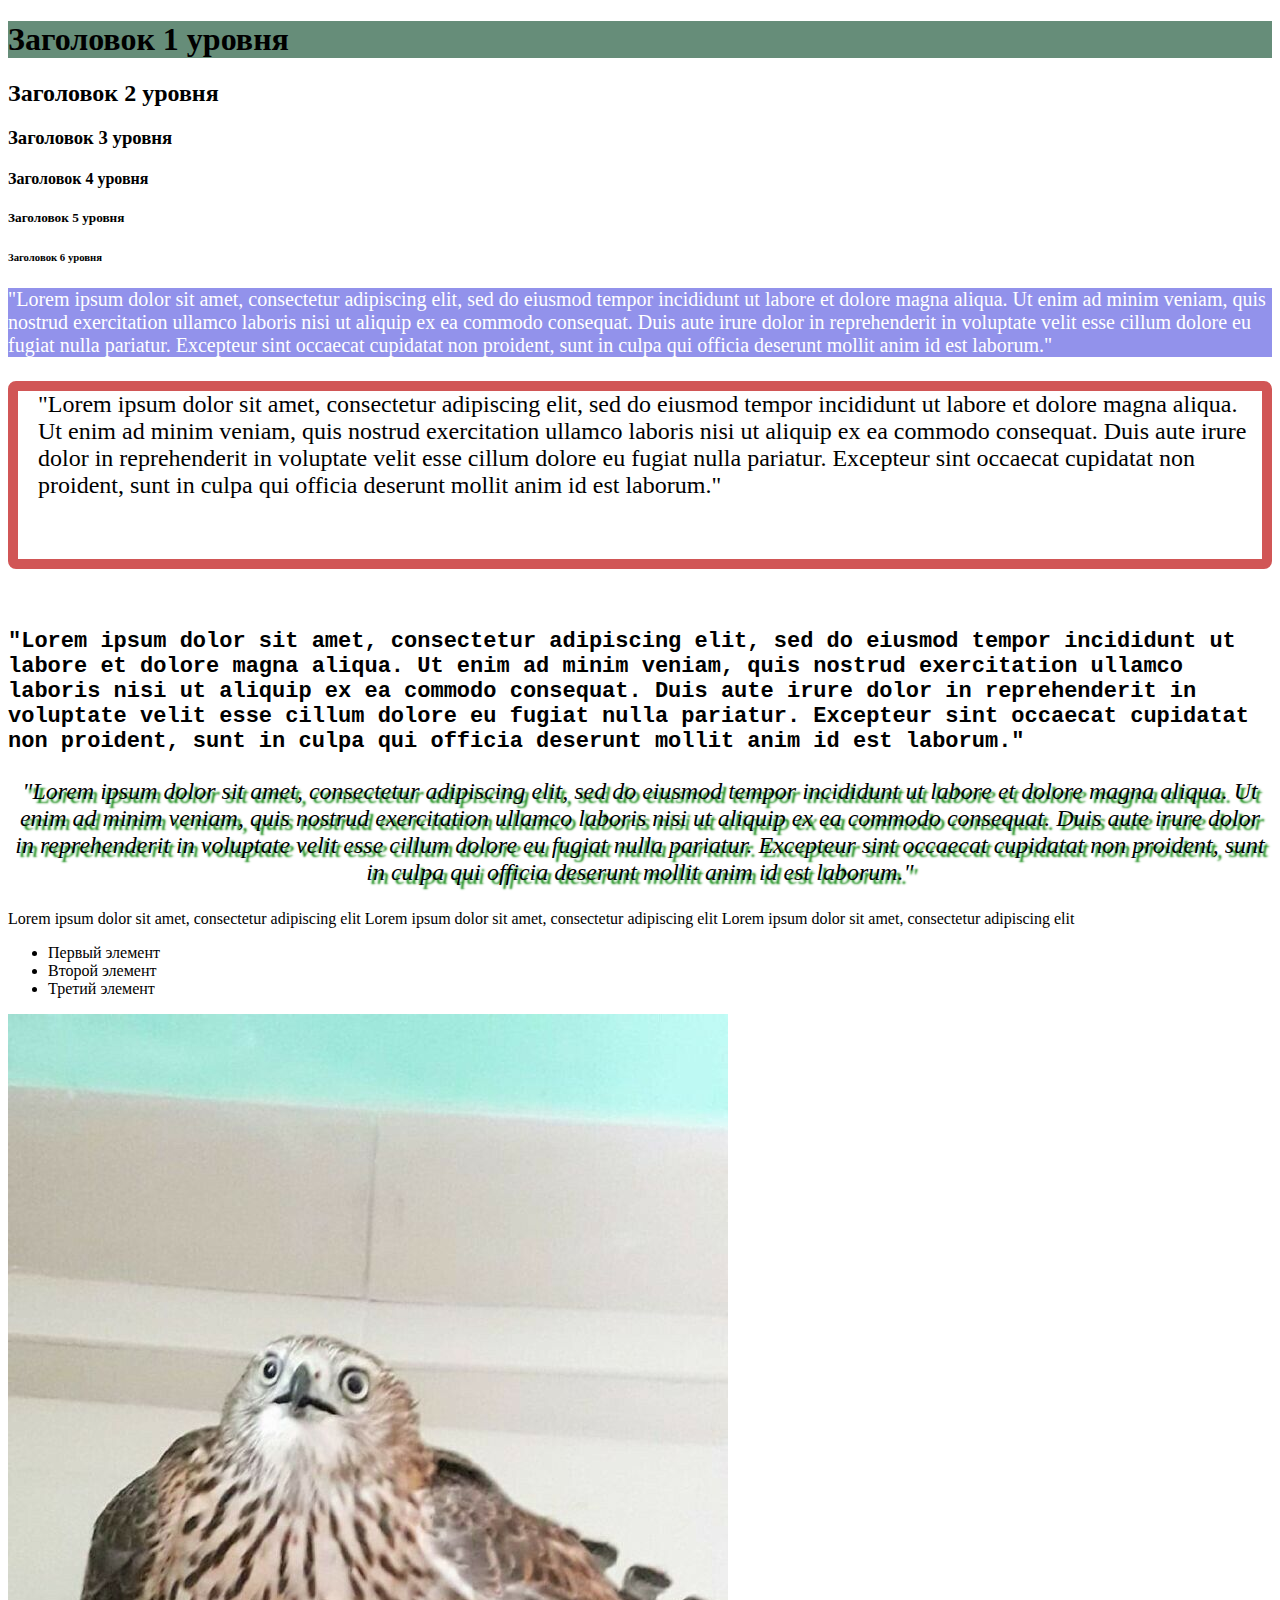
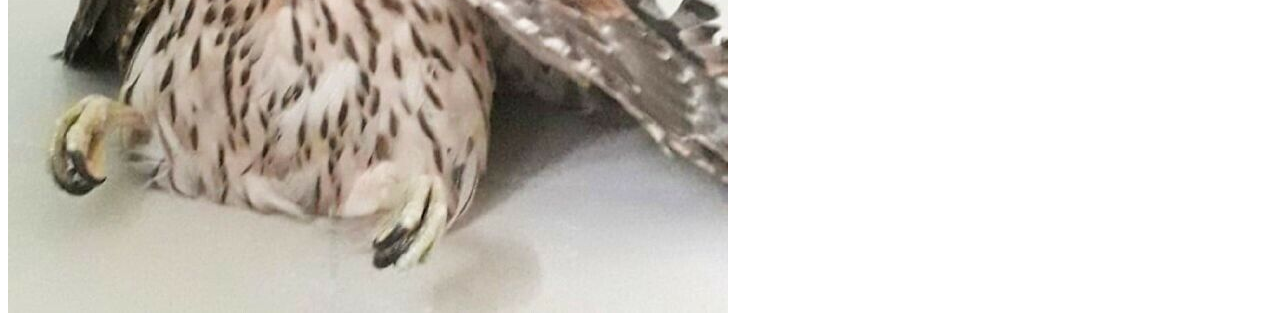
<file: lesson_2/index.html>
<!DOCTYPE html>
<html lang="en">
<head>
    <meta charset="UTF-8">
    <meta name="viewport" content="width=device-width, initial-scale=1.0">
    <link rel="stylesheet" href="style.css">
    <title>Yahoo let's go</title>
</head>
<body>
    <h1>Заголовок 1 уровня</h1>
    <h2>Заголовок 2 уровня</h2>
    <h3>Заголовок 3 уровня</h3>
    <h4>Заголовок 4 уровня</h4>
    <h5>Заголовок 5 уровня</h5>
    <h6>Заголовок 6 уровня</h6>
    <p class="paragraph-1">"Lorem ipsum dolor sit amet, consectetur adipiscing elit, sed do eiusmod tempor incididunt ut labore et dolore magna aliqua.
        Ut enim ad minim veniam, quis nostrud exercitation ullamco laboris nisi ut aliquip ex ea commodo consequat.
        Duis aute irure dolor in reprehenderit in voluptate velit esse cillum dolore eu fugiat nulla pariatur.
        Excepteur sint occaecat cupidatat non proident, sunt in culpa qui officia deserunt mollit anim id est laborum."</p>

    <p class="paragraph-2">"Lorem ipsum dolor sit amet, consectetur adipiscing elit, sed do eiusmod tempor incididunt ut labore et dolore magna aliqua.
        Ut enim ad minim veniam, quis nostrud exercitation ullamco laboris nisi ut aliquip ex ea commodo consequat.
        Duis aute irure dolor in reprehenderit in voluptate velit esse cillum dolore eu fugiat nulla pariatur.
        Excepteur sint occaecat cupidatat non proident, sunt in culpa qui officia deserunt mollit anim id est laborum."</p>

    <p class="paragraph-3">"Lorem ipsum dolor sit amet, consectetur adipiscing elit, sed do eiusmod tempor incididunt ut labore et dolore magna aliqua.
        Ut enim ad minim veniam, quis nostrud exercitation ullamco laboris nisi ut aliquip ex ea commodo consequat.
        Duis aute irure dolor in reprehenderit in voluptate velit esse cillum dolore eu fugiat nulla pariatur.
        Excepteur sint occaecat cupidatat non proident, sunt in culpa qui officia deserunt mollit anim id est laborum."</p>
        
    <p class="paragraph-4">"Lorem ipsum dolor sit amet, consectetur adipiscing elit, sed do eiusmod tempor incididunt ut labore et dolore magna aliqua.
        Ut enim ad minim veniam, quis nostrud exercitation ullamco laboris nisi ut aliquip ex ea commodo consequat.
        Duis aute irure dolor in reprehenderit in voluptate velit esse cillum dolore eu fugiat nulla pariatur.
        Excepteur sint occaecat cupidatat non proident, sunt in culpa qui officia deserunt mollit anim id est laborum."</p>
    <div>
        <span>Lorem ipsum dolor sit amet, consectetur adipiscing elit</span>
        <span>Lorem ipsum dolor sit amet, consectetur adipiscing elit</span>
        <span>Lorem ipsum dolor sit amet, consectetur adipiscing elit</span>
    <ul>
        <li>Первый элемент</li>
        <li>Второй элемент</li>
        <li>Третий элемент</li>
    </ul>

    <img src="aaa.jpg">
</body>
</file>
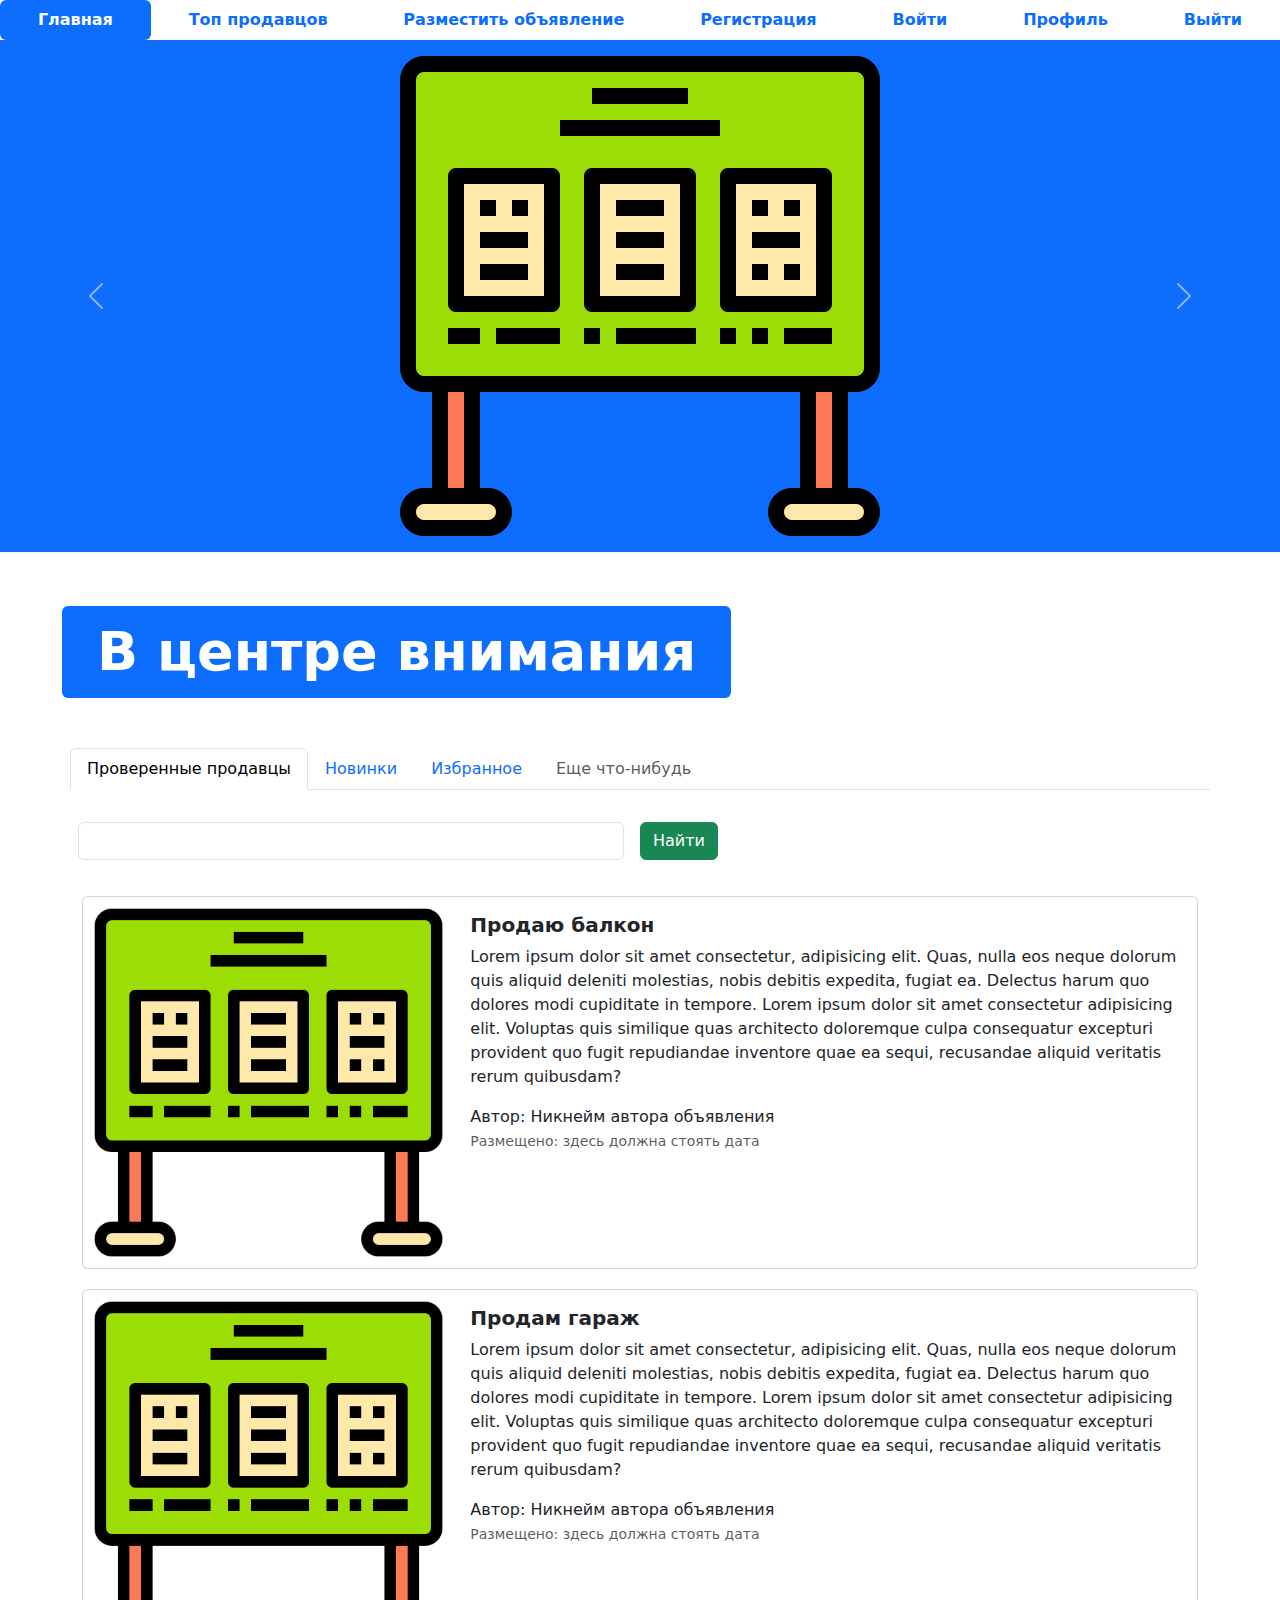
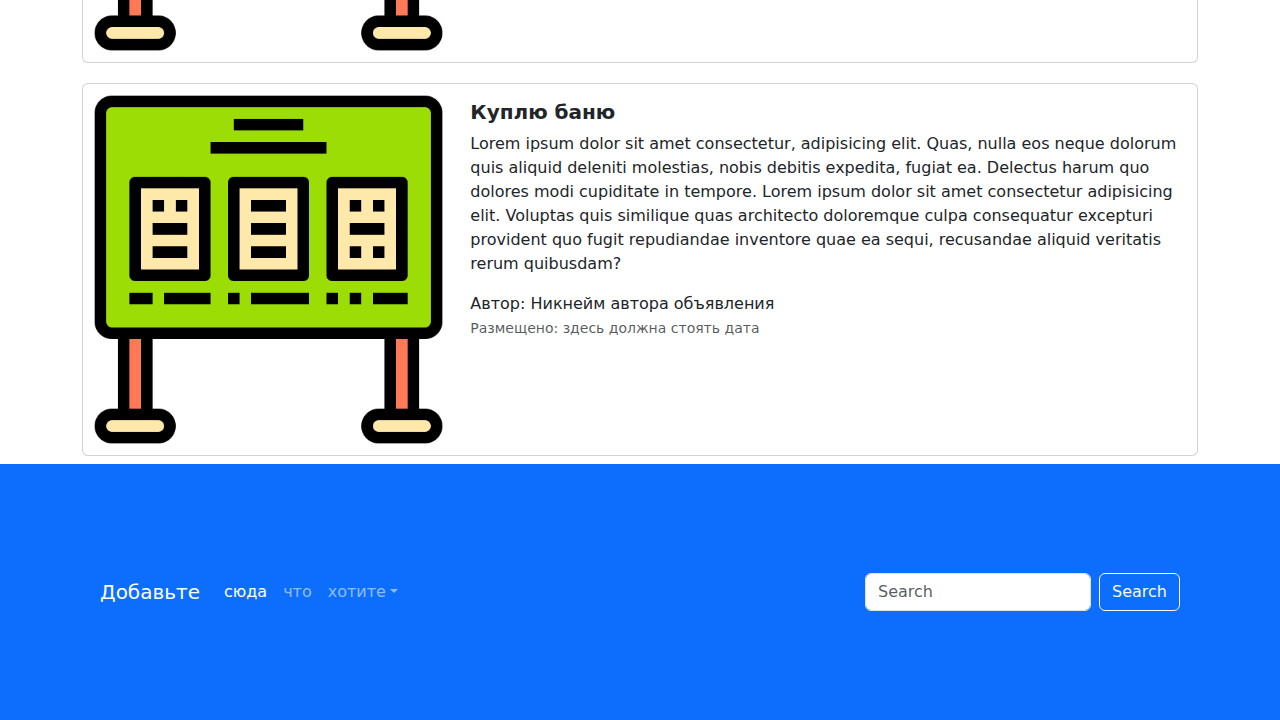
<file: my_site/index.html>
<!DOCTYPE html>
<html lang="en">

<head>
  <meta charset="UTF-8">
  <meta http-equiv="X-UA-Compatible" content="IE=edge">
  <meta name="viewport" content="width=device-width, initial-scale=1.0">
  <link rel="shortcut icon" href="img/favicon.ico" type="image/x-icon">
  <link href="css/bootstrap.min.css" rel="stylesheet">
  <link rel="stylesheet" href="css/fontello.css">
  <title>Index</title>
</head>

<body>
<ul class="nav nav-pills sticky-top bg-white nav-fill">
  <li class="nav-item">
    <a class="nav-link active" aria-current="page" href="index.html">
      <span style="font-weight: bold;">Главная</span>
    </a>
  </li>
  <li class="nav-item">
    <a class="nav-link" href="top-sellers.html"><span style="font-weight: bold;">Топ продавцов</span>
    </a>
  </li>
  <li class="nav-item">
    <a class="nav-link" href="advertisement-post.html">
      <span style="font-weight: bold;">Разместить объявление</span>
    </a>
  </li>
  <li class="nav-item">
    <a class="nav-link" href="register.html">
      <span style="font-weight: bold;">Регистрация</span>
    </a>
  </li>
  <li class="nav-item">
    <a class="nav-link" href="login.html">
      <span style="font-weight: bold;">Войти</span>
    </a>
  </li>
  <li class="nav-item">
    <a class="nav-link" href="profile.html">
      <span style="font-weight: bold;">Профиль</span>
    </a>
  </li>
  <li class="nav-item">
    <a class="nav-link" href="#">
      <span style="font-weight: bold;">Выйти</span>
    </a>
  </li>
</ul>

<div id="carouselExampleControls" class="carousel slide bg-primary" data-bs-ride="carousel">
  <div class="carousel-inner">
    <div class="carousel-item active">
      <img src="img/adv.png" class="mx-auto d-block w-33" alt="...">
    </div>
    <div class="carousel-item">
      <img src="img/adv.png" class="mx-auto d-block w-33" alt="...">
    </div>
    <div class="carousel-item">
      <img src="img/adv.png" class="mx-auto d-block w-33" alt="...">
    </div>
  </div>
  <button class="carousel-control-prev" type="button" data-bs-target="#carouselExampleControls" data-bs-slide="prev">
    <span class="carousel-control-prev-icon" aria-hidden="true"></span>
    <span class="visually-hidden">Предыдущий</span>
  </button>
  <button class="carousel-control-next" type="button" data-bs-target="#carouselExampleControls" data-bs-slide="next">
    <span class="carousel-control-next-icon" aria-hidden="true"></span>
    <span class="visually-hidden">Следующий</span>
  </button>
</div>
<div class="container" style="margin: 50px;">
  <div class="display-2">
    <span class="badge bg-primary">В центре внимания</span>
  </div>
</div>
<div class="container">
  <div class="row">
    <ul class="nav nav-tabs bg-white">
      <li class="nav-item">
        <a class="nav-link active" aria-current="page" href="#">Проверенные продавцы</a>
      </li>
      <li class="nav-item">
        <a class="nav-link" href="#">Новинки</a>
      </li>
      <li class="nav-item">
        <a class="nav-link" href="#">Избранное</a>
      </li>
      <li class="nav-item">
        <a class="nav-link disabled" href="#" tabindex="-1" aria-disabled="true">Еще что-нибудь</a>
      </li>
    </ul>
    <form class="row g-3">
      <div class="col-auto w-50">
        <input type="text" class="form-control">
      </div>
      <div class="col-auto">
        <button type="submit" class="btn btn-success mb-3">Найти</button>
      </div>
    </form>
  </div>
  <div class="col">
    <div class="card mb-2" style="max-width: 1200px; margin-top: 20px;">
      <div class="row g-0">
        <div class="col-md-4">
          <a href="advertisement.html" class="nav-link">
            <img src="img/adv.png" class="img-fluid rounded-start" alt="Card title">
          </a>
        </div>
        <div class="col-md-8">
          <div class="card-body">
            <h5 class="card-title">
              <a href="advertisement.html" class="nav-link"><strong>Продаю балкон</strong></a>
            </h5>
            <a href="advertisement.html" class="nav-link">
              <p class="card-text">
                Lorem ipsum dolor sit amet consectetur, adipisicing elit. Quas, nulla eos neque dolorum quis aliquid
                deleniti molestias, nobis debitis expedita, fugiat ea. Delectus harum quo dolores modi cupiditate in
                tempore. Lorem ipsum dolor sit amet consectetur adipisicing elit. Voluptas quis similique quas
                architecto doloremque culpa consequatur excepturi provident quo fugit repudiandae inventore quae ea
                sequi, recusandae aliquid veritatis rerum quibusdam?
              </p>
              <span>Автор: Никнейм автора объявления</span>
              <p class="card-text"><small class="text-muted">Размещено: здесь должна стоять дата</small></p>
            </a>
          </div>
        </div>
      </div>
    </div>
    <div class="card mb-2" style="max-width: 1200px; margin-top: 20px;">
      <div class="row g-0">
        <div class="col-md-4">
          <a href="advertisement.html" class="nav-link">
            <img src="img/adv.png" class="img-fluid rounded-start" alt="Card title">
          </a>
        </div>
        <div class="col-md-8">
          <div class="card-body">
            <h5 class="card-title">
              <a href="advertisement.html" class="nav-link"><strong>Продам гараж</strong></a>
            </h5>
            <a href="advertisement.html" class="nav-link">
              <p class="card-text">
                Lorem ipsum dolor sit amet consectetur, adipisicing elit. Quas, nulla eos neque dolorum quis aliquid
                deleniti molestias, nobis debitis expedita, fugiat ea. Delectus harum quo dolores modi cupiditate in
                tempore. Lorem ipsum dolor sit amet consectetur adipisicing elit. Voluptas quis similique quas
                architecto doloremque culpa consequatur excepturi provident quo fugit repudiandae inventore quae ea
                sequi, recusandae aliquid veritatis rerum quibusdam?
              </p>
              <span>Автор: Никнейм автора объявления</span>
              <p class="card-text"><small class="text-muted">Размещено: здесь должна стоять дата</small></p>
            </a>
          </div>
        </div>
      </div>
    </div>
    <div class="card mb-2" style="max-width: 1200px; margin-top: 20px;">
      <div class="row g-0">
        <div class="col-md-4">
          <a href="advertisement.html" class="nav-link">
            <img src="img/adv.png" class="img-fluid rounded-start" alt="Card title">
          </a>
        </div>
        <div class="col-md-8">
          <div class="card-body">
            <h5 class="card-title">
              <a href="advertisement.html" class="nav-link"><strong>Куплю баню</strong></a>
            </h5>
            <a href="advertisement.html" class="nav-link">
              <p class="card-text">
                Lorem ipsum dolor sit amet consectetur, adipisicing elit. Quas, nulla eos neque dolorum quis aliquid
                deleniti molestias, nobis debitis expedita, fugiat ea. Delectus harum quo dolores modi cupiditate in
                tempore. Lorem ipsum dolor sit amet consectetur adipisicing elit. Voluptas quis similique quas
                architecto doloremque culpa consequatur excepturi provident quo fugit repudiandae inventore quae ea
                sequi, recusandae aliquid veritatis rerum quibusdam?
              </p>
              <span>Автор: Никнейм автора объявления</span>
              <p class="card-text"><small class="text-muted">Размещено: здесь должна стоять дата</small></p>
            </a>
          </div>
        </div>
      </div>
    </div>
  </div>
</div>
<footer style="padding: 100px;" class="bg-primary">
  <nav class="navbar navbar-expand-sm navbar-dark">
    <a class="navbar-brand" href="#">Добавьте</a>
    <button class="navbar-toggler d-lg-none" type="button" data-bs-toggle="collapse"
            data-bs-target="#collapsibleNavId" aria-controls="collapsibleNavId" aria-expanded="false"
            aria-label="Toggle navigation"></button>
    <div class="collapse navbar-collapse" id="collapsibleNavId">
      <ul class="navbar-nav me-auto mt-2 mt-lg-0">
        <li class="nav-item">
          <a class="nav-link active" href="#" aria-current="page">сюда<span
                  class="visually-hidden">(current)</span></a>
        </li>
        <li class="nav-item">
          <a class="nav-link" href="#">что</a>
        </li>
        <li class="nav-item dropdown">
          <a class="nav-link dropdown-toggle" href="#" id="dropdownId" data-bs-toggle="dropdown" aria-haspopup="true"
             aria-expanded="false">хотите</a>
          <div class="dropdown-menu" aria-labelledby="dropdownId">
            <a class="dropdown-item" href="#">например</a>
            <a class="dropdown-item" href="#">ссылки на социальные сети</a>
          </div>
        </li>
      </ul>
      <form class="d-flex my-2 my-lg-0">
        <input class="form-control me-sm-2" type="text" placeholder="Search">
        <button class="btn btn-outline-light my-2 my-sm-0" type="submit">Search</button>
      </form>
    </div>
  </nav>
</footer>
<script src="js/bootstrap.bundle.min.js"></script>
</body>

</html>
</file>
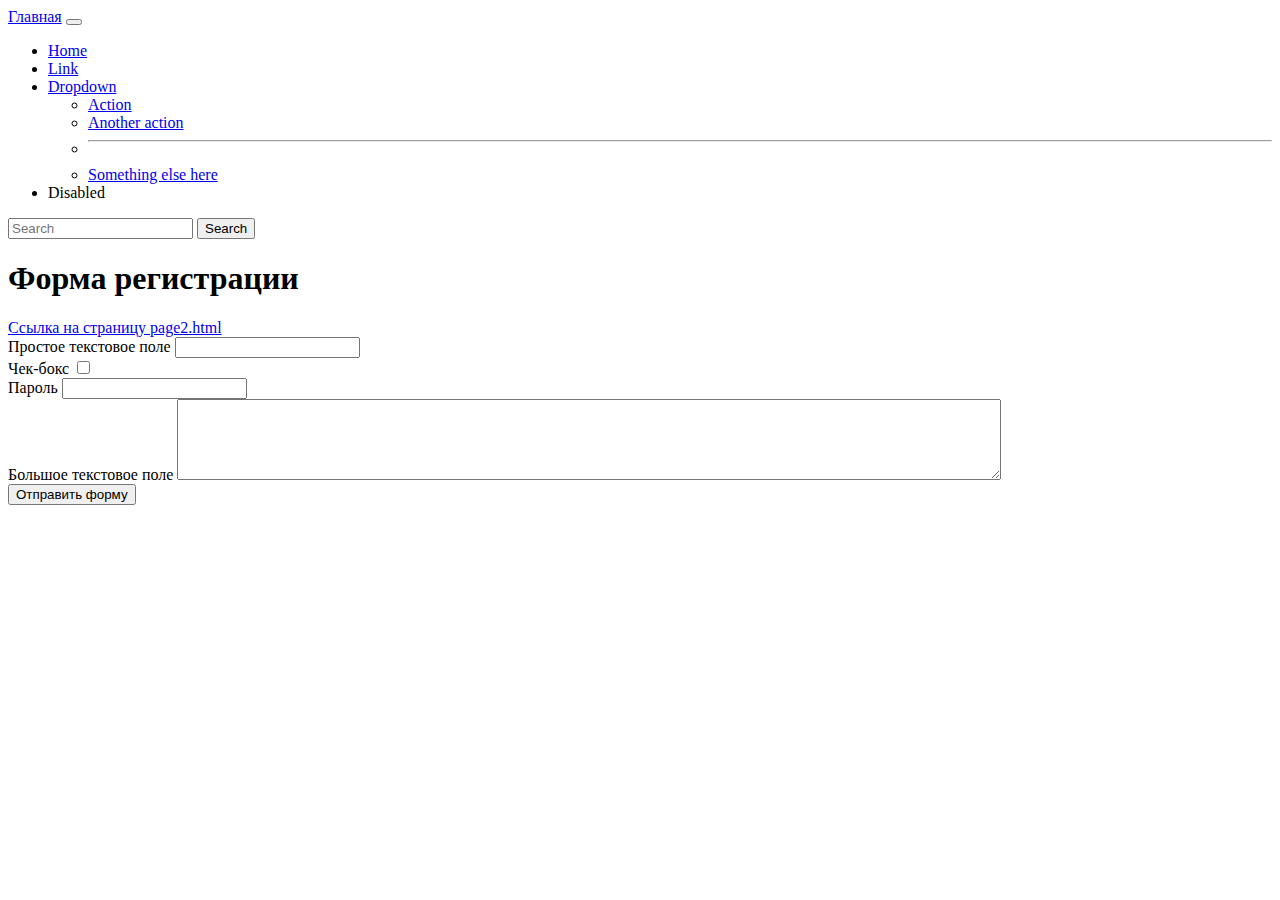
<file: lesson_3/page1.html>
<!DOCTYPE html>
<html lang="en">
<head>
    <meta charset="UTF-8">
    <meta name="viewport" content="width=device-width, initial-scale=1.0">
    <link href="https://cdn.jsdelivr.net/npm/bootstrap@5.3.1/dist/css/bootstrap.min.css" rel="stylesheet" integrity="sha384-4bw+/aepP/YC94hEpVNVgiZdgIC5+VKNBQNGCHeKRQN+PtmoHDEXuppvnDJzQIu9" crossorigin="anonymous">
    <title>Страница 1</title>
</head>
<body>
  <nav class="navbar navbar-expand-lg bg-body-tertiary">
  <div class="container-fluid">
    <a class="navbar-brand" href="page2.html">Главная</a>
    <button class="navbar-toggler" type="button" data-bs-toggle="collapse" data-bs-target="#navbarSupportedContent" aria-controls="navbarSupportedContent" aria-expanded="false" aria-label="Toggle navigation">
      <span class="navbar-toggler-icon"></span>
    </button>
    <div class="collapse navbar-collapse" id="navbarSupportedContent">
      <ul class="navbar-nav me-auto mb-2 mb-lg-0">
        <li class="nav-item">
          <a class="nav-link active" aria-current="page" href="#">Home</a>
        </li>
        <li class="nav-item">
          <a class="nav-link" href="#">Link</a>
        </li>
        <li class="nav-item dropdown">
          <a class="nav-link dropdown-toggle" href="#" role="button" data-bs-toggle="dropdown" aria-expanded="false">
            Dropdown
          </a>
          <ul class="dropdown-menu">
            <li><a class="dropdown-item" href="#">Action</a></li>
            <li><a class="dropdown-item" href="#">Another action</a></li>
            <li><hr class="dropdown-divider"></li>
            <li><a class="dropdown-item" href="#">Something else here</a></li>
          </ul>
        </li>
        <li class="nav-item">
          <a class="nav-link disabled" aria-disabled="true">Disabled</a>
        </li>
      </ul>
      <form class="d-flex" role="search">
        <input class="form-control me-2" type="search" placeholder="Search" aria-label="Search">
        <button class="btn btn-outline-success" type="submit">Search</button>
      </form>
    </div>
  </div>
</nav>

  <h1 class="text-center mb-5"> Форма регистрации</h1>
  
  <div class="text-end mx-5">
    <a href="page2.html" target="_blank" class="btn btn-secondary">Ссылка на страницу page2.html</a>
  </div>

  <form action="" class="mx-5">
    
    <div class="mb-3">
      <label class="form-label" for="field1">Простое текстовое поле</label>
      <input type="text" class="form-control" id="field1">
    </div>

    <div class="mb-3">
      <label class="form-label" for="field2">Чек-бокс</label>
      <input type="checkbox" class="form-check-input" id="field2">
    </div>

    <div class="mb-3">
      <label class="form-label" for="field3">Пароль</label>
      <input type="password" class="form-control" id="field3">
    </div>

    <!--ДЗ 4 задание, 3-го занятия-->
    <div class="mb-3">
      <label class="from-label">Большое текстовое поле</label>
      <textarea name="" cols="100" rows="5" class="form-control"></textarea>
    </div>

    <input type="button" value="Отправить форму" class="btn btn-success"> 
    
  </form>
</body>
</html>
</file>
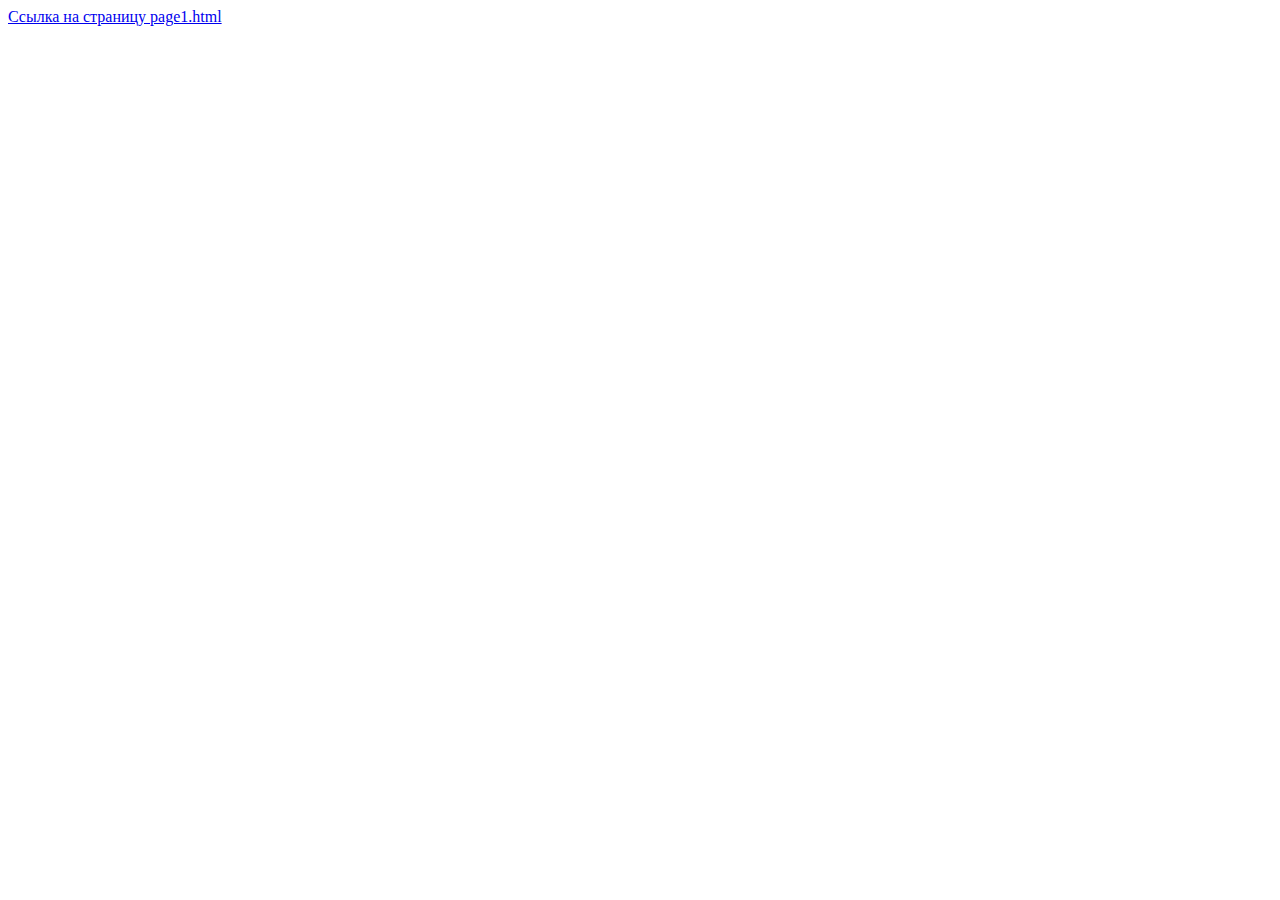
<file: lesson_3/page2.html>
<!DOCTYPE html>
<html lang="en">
<head>
    <meta charset="UTF-8">
    <meta name="viewport" content="width=device-width, initial-scale=1.0">
    <title>Страница 2</title>
</head>
<body>
  <a href="page1.html">Ссылка на страницу page1.html</a>
</body>
</html>
</file>
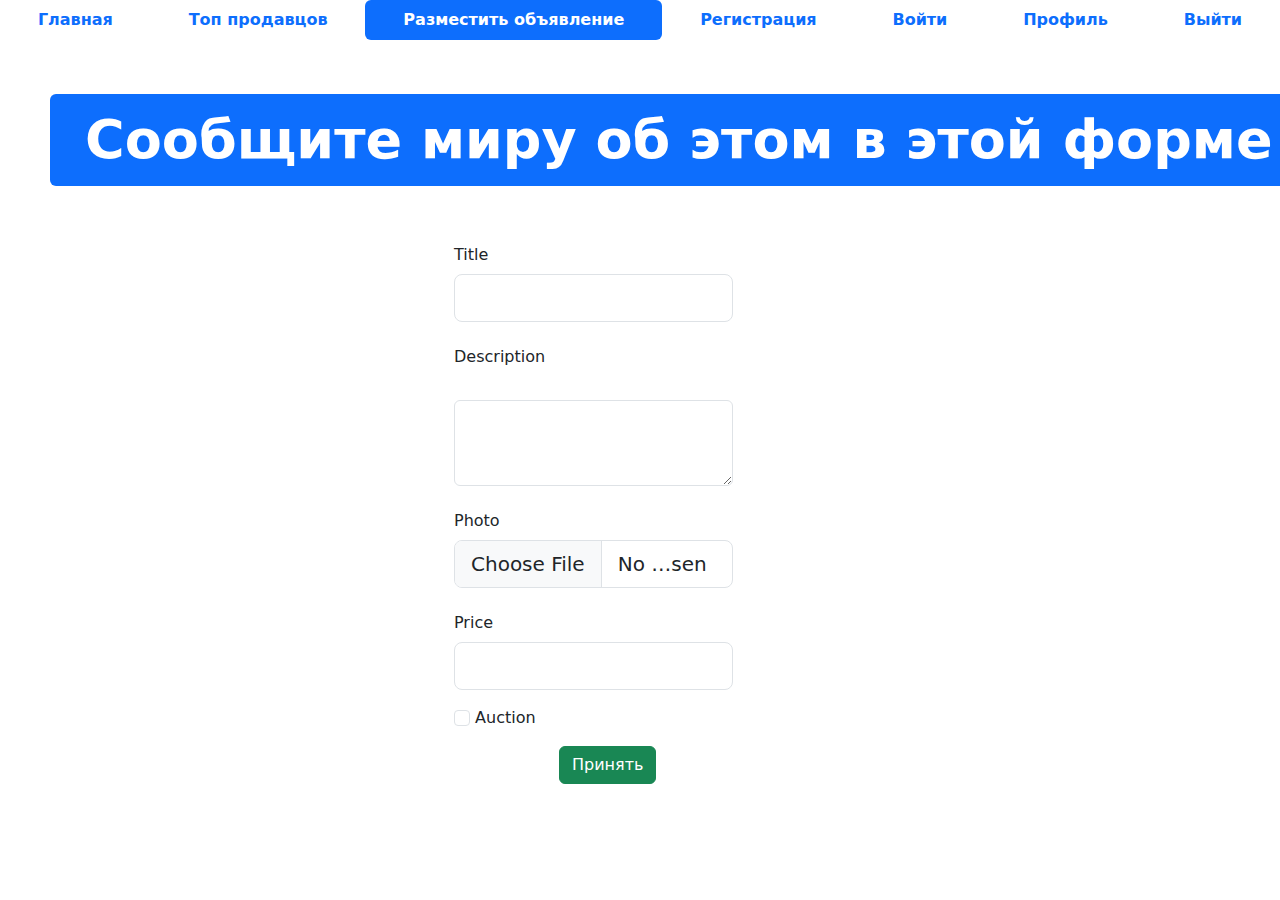
<file: my_site/advertisement-post.html>
<!DOCTYPE html>
<html lang="en">

<head>
  <meta charset="UTF-8">
  <meta http-equiv="X-UA-Compatible" content="IE=edge">
  <meta name="viewport" content="width=device-width, initial-scale=1.0">
  <link rel="shortcut icon" href="img/favicon.ico" type="image/x-icon">
  <link href="css/bootstrap.min.css" rel="stylesheet">
  <link rel="stylesheet" href="css/fontello.css">
  <title>Advertisement-post</title>
</head>

<body>


  <ul class="nav nav-pills sticky-top bg-white nav-fill">
    <li class="nav-item">
      <a class="nav-link" href="index.html">
        <span style="font-weight: bold;">Главная</span>
      </a>
    </li>
    <li class="nav-item">
      <a class="nav-link" href="top-sellers.html"><span style="font-weight: bold;">Топ продавцов</span>
      </a>
    </li>
    <li class="nav-item">
      <a class="nav-link active" aria-current="page" href="advertisement-post.html">
        <span style="font-weight: bold;">Разместить объявление</span>
      </a>
    </li>
    <li class="nav-item">
      <a class="nav-link" href="register.html">
        <span style="font-weight: bold;">Регистрация</span>
      </a>
    </li>
    <li class="nav-item">
      <a class="nav-link" href="login.html">
        <span style="font-weight: bold;">Войти</span>
      </a>
    </li>
    <li class="nav-item">
      <a class="nav-link" href="profile.html">
        <span style="font-weight: bold;">Профиль</span>
      </a>
    </li>
    <li class="nav-item">
      <a class="nav-link" href="#">
        <span style="font-weight: bold;">Выйти</span>
      </a>
    </li>
  </ul>
  <div class="row">
    <div class="col" style="margin: 50px;">
      <div class="display-2">
        <span class="badge bg-primary">Сообщите миру об этом в этой форме</span>
      </div>
    </div>
  </div>
  <div class="container">
    <form method="post">
      <div class="row mb-3">
        <div class="col">
          <label class="col-sm-4 col-form-label offset-4">Title</label>
          <div class="col-sm-4 offset-4 w-25">
            <input type="text" class="form-control form-control-lg">
          </div>
        </div>
      </div>
      <div class="row mb-3">
        <div class="col">
          <label class="col-sm-4 col-form-label offset-4">Description</label>
          <div class="col-sm-4 offset-4 w-25">
              <label for="" class="form-label"></label>
              <textarea class="form-control" name="" id="" rows="3"></textarea>
          </div>
        </div>
      </div>
      <div class="row mb-3">
        <div class="col">
          <label class="col-sm-4 col-form-label offset-4">Photo</label>
          <div class="col-sm-4 offset-4 w-25">
            <input type="file" class="form-control form-control-lg">
          </div>
        </div>
      </div>
      <div class="row mb-3">
        <div class="col">
          <label class="col-sm-4 col-form-label offset-4">Price</label>
          <div class="col-sm-4 offset-4 w-25">
            <input type="text" class="form-control form-control-lg">
          </div>
        </div>
      </div>
      <div class="row mb-3">
        <div class="col">
          <div class="offset-4 w-25">
            <input type="checkbox" class="form-check-input">
            <label class="form-check-label">Auction</label>
          </div>
        </div>
      </div>
      <div class="row mb-3 offset-sm-5">
        <div class="col">
          <button type="submit" class="btn btn-success">Принять</button>
        </div>
      </div>
    </form>
  </div>
  <script src="js/bootstrap.bundle.min.js"></script>
</body>
</html>
</file>
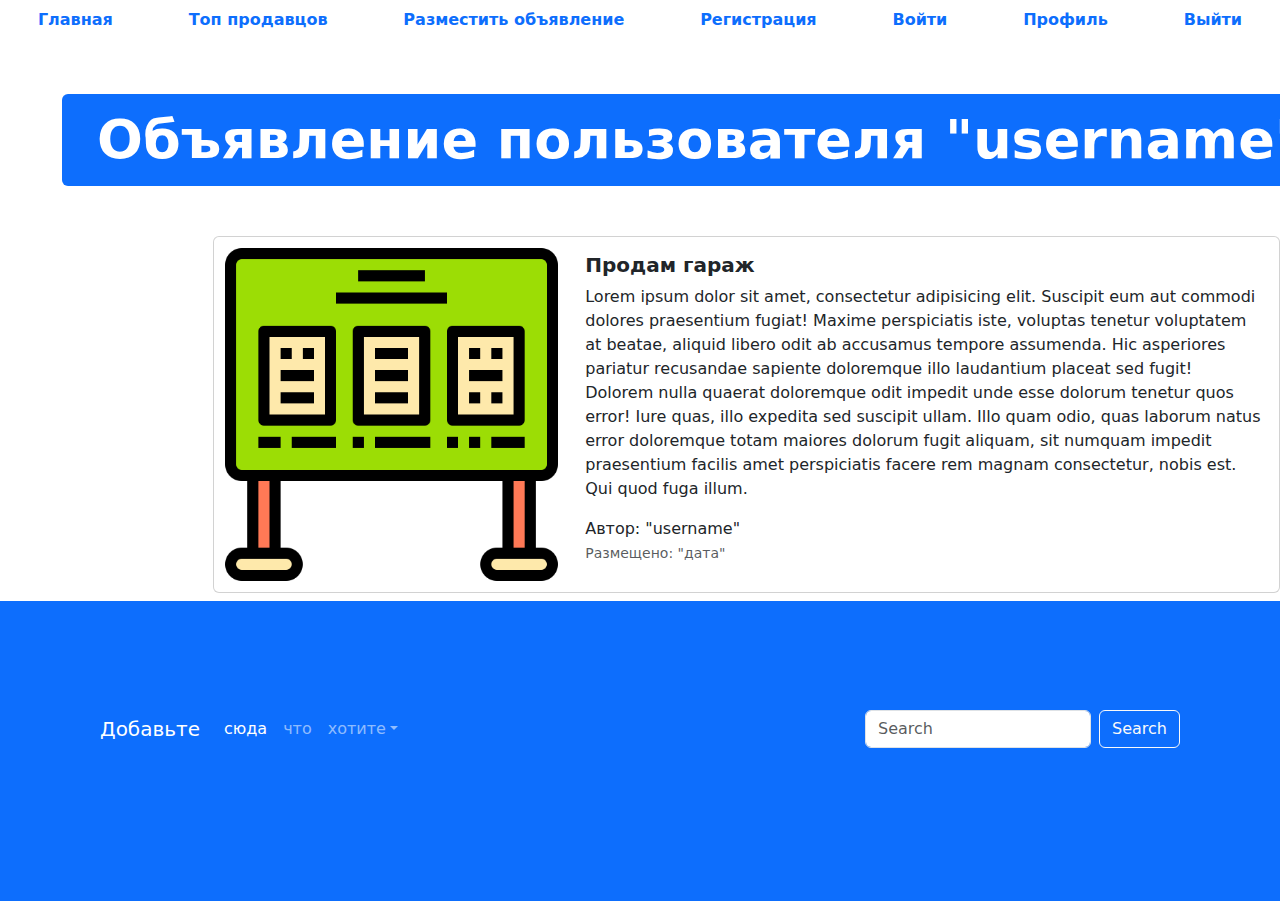
<file: my_site/advertisement.html>
<!DOCTYPE html>
<html lang="en">

<head>
  <meta charset="UTF-8">
  <meta http-equiv="X-UA-Compatible" content="IE=edge">
  <meta name="viewport" content="width=device-width, initial-scale=1.0">
  <link rel="shortcut icon" href="img/favicon.ico" type="image/x-icon">
  <link href="css/bootstrap.min.css" rel="stylesheet">
  <link rel="stylesheet" href="css/fontello.css">
  <title>Advertisement</title>
</head>

<body>
  <ul class="nav nav-pills sticky-top bg-white nav-fill">
    <li class="nav-item">
      <a class="nav-link" href="index.html">
        <span style="font-weight: bold;">Главная</span>
      </a>
    </li>
    <li class="nav-item">
      <a class="nav-link" href="top-sellers.html"><span style="font-weight: bold;">Топ продавцов</span>
      </a>
    </li>
    <li class="nav-item">
      <a class="nav-link" href="advertisement-post.html">
        <span style="font-weight: bold;">Разместить объявление</span>
      </a>
    </li>
    <li class="nav-item">
      <a class="nav-link" href="register.html">
        <span style="font-weight: bold;">Регистрация</span>
      </a>
    </li>
    <li class="nav-item">
      <a class="nav-link" href="login.html">
        <span style="font-weight: bold;">Войти</span>
      </a>
    </li>
    <li class="nav-item">
      <a class="nav-link" href="profile.html">
        <span style="font-weight: bold;">Профиль</span>
      </a>
    </li>
    <li class="nav-item">
      <a class="nav-link" href="#">
        <span style="font-weight: bold;">Выйти</span>
      </a>
    </li>
  </ul>

  <div class="container" style="margin: 50px;">
    <div class="display-2">
      <span class="badge bg-primary">Объявление пользователя "username"</span>
    </div>
  </div>
  <div class="col offset-2">
    <div class="card mb-2" style="max-width: 1200px; margin-top: 20px;">
      <div class="row g-0">
        <div class="col-md-4">
          <a href="#" class="nav-link">
            <img src="img/adv.png" class="img-fluid rounded-start" alt="Card title">
          </a>
        </div>
        <div class="col">
          <div class="card-body">
            <h5 class="card-title">
              <a href="#" class="nav-link"><strong>Продам гараж</strong></a>
            </h5>
            <p class="card-text">
              Lorem ipsum dolor sit amet, consectetur adipisicing elit. Suscipit eum aut commodi dolores
              praesentium fugiat! Maxime perspiciatis iste, voluptas tenetur voluptatem at beatae, aliquid
              libero odit ab accusamus tempore assumenda.
              Hic asperiores pariatur recusandae sapiente doloremque illo laudantium placeat sed fugit!
              Dolorem nulla quaerat doloremque odit impedit unde esse dolorum tenetur quos error! Iure
              quas, illo expedita sed suscipit ullam.
              Illo quam odio, quas laborum natus error doloremque totam maiores dolorum fugit aliquam, sit
              numquam impedit praesentium facilis amet perspiciatis facere rem magnam consectetur, nobis
              est. Qui quod fuga illum.
            </p>
            <span>Автор: "username"</span>
            <p class="card-text"><small class="text-muted">Размещено: "дата"</small></p>
          </div>
        </div>
      </div>
    </div>
  </div>
  <footer style="padding: 100px; min-height: 300px;" class="bg-primary">
    <nav class="navbar navbar-expand-sm navbar-dark">
      <a class="navbar-brand" href="#">Добавьте</a>
      <button class="navbar-toggler d-lg-none" type="button" data-bs-toggle="collapse"
        data-bs-target="#collapsibleNavId" aria-controls="collapsibleNavId" aria-expanded="false"
        aria-label="Toggle navigation"></button>
      <div class="collapse navbar-collapse" id="collapsibleNavId">
        <ul class="navbar-nav me-auto mt-2 mt-lg-0">
          <li class="nav-item">
            <a class="nav-link active" href="#" aria-current="page">сюда<span
                class="visually-hidden">(current)</span></a>
          </li>
          <li class="nav-item">
            <a class="nav-link" href="#">что</a>
          </li>
          <li class="nav-item dropdown">
            <a class="nav-link dropdown-toggle" href="#" id="dropdownId" data-bs-toggle="dropdown" aria-haspopup="true"
              aria-expanded="false">хотите</a>
            <div class="dropdown-menu" aria-labelledby="dropdownId">
              <a class="dropdown-item" href="#">например</a>
              <a class="dropdown-item" href="#">ссылки на социальные сети</a>
            </div>
          </li>
        </ul>
        <form class="d-flex my-2 my-lg-0">
          <input class="form-control me-sm-2" type="text" placeholder="Search">
          <button class="btn btn-outline-light my-2 my-sm-0" type="submit">Search</button>
        </form>
      </div>
    </nav>
  </footer>
  <script src="js/bootstrap.bundle.min.js"></script>
</body>

</html>
</file>
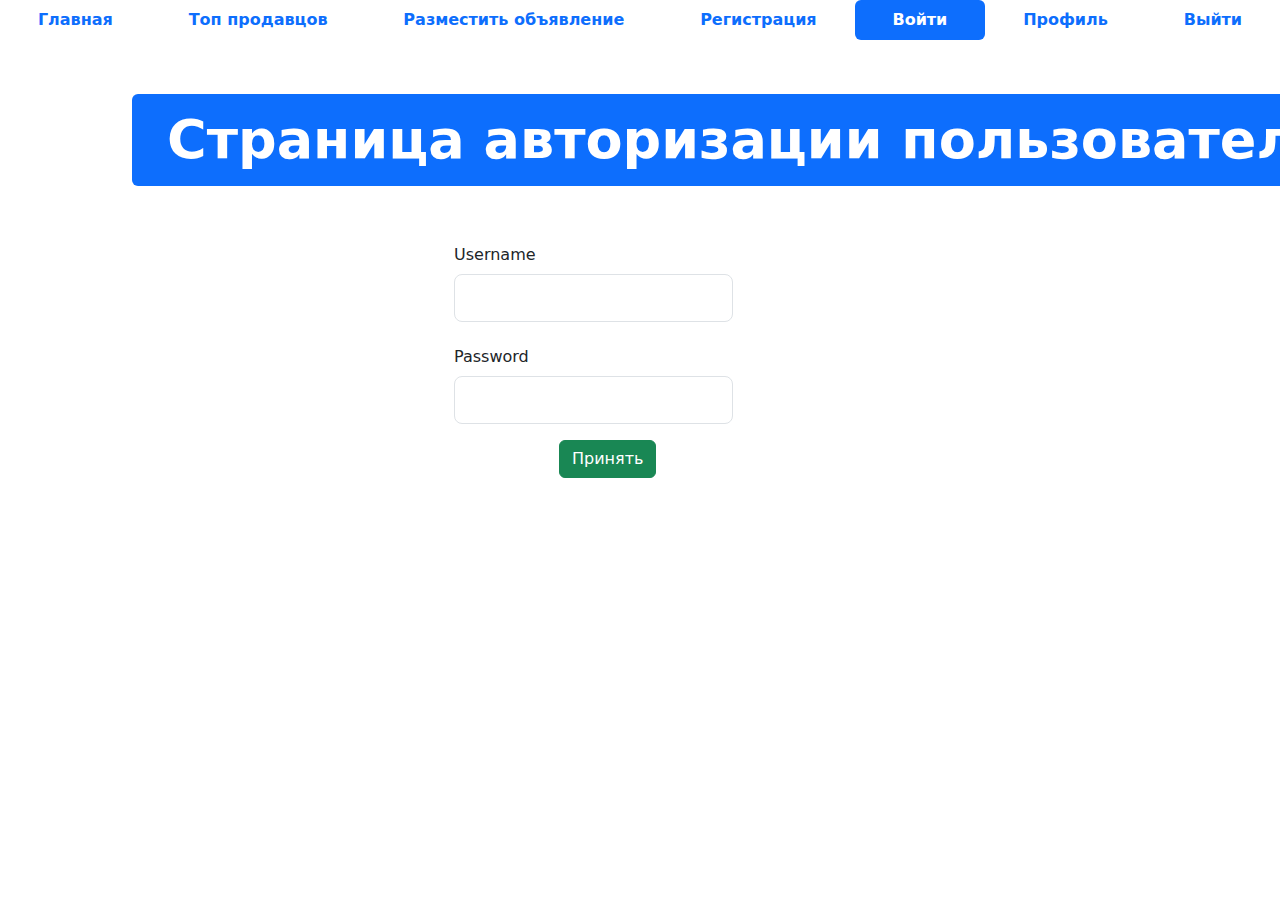
<file: my_site/login.html>
<!DOCTYPE html>
<html lang="en">

<head>
  <meta charset="UTF-8">
  <meta http-equiv="X-UA-Compatible" content="IE=edge">
  <meta name="viewport" content="width=device-width, initial-scale=1.0">
  <link rel="shortcut icon" href="img/favicon.ico" type="image/x-icon">
  <link href="css/bootstrap.min.css" rel="stylesheet">
  <link rel="stylesheet" href="css/fontello.css">
  <title>Login</title>
</head>

<body>


  <ul class="nav nav-pills sticky-top bg-white nav-fill">
    <li class="nav-item">
      <a class="nav-link" href="index.html">
        <span style="font-weight: bold;">Главная</span>
      </a>
    </li>
    <li class="nav-item">
      <a class="nav-link" href="top-sellers.html"><span style="font-weight: bold;">Топ продавцов</span>
      </a>
    </li>
    <li class="nav-item">
      <a class="nav-link" href="advertisement-post.html">
        <span style="font-weight: bold;">Разместить объявление</span>
      </a>
    </li>
    <li class="nav-item">
      <a class="nav-link" href="register.html">
        <span style="font-weight: bold;">Регистрация</span>
      </a>
    </li>
    <li class="nav-item">
      <a class="nav-link active" aria-current="page" href="login.html">
        <span style="font-weight: bold;">Войти</span>
      </a>
    </li>
    <li class="nav-item">
      <a class="nav-link" href="profile.html">
        <span style="font-weight: bold;">Профиль</span>
      </a>
    </li>
    <li class="nav-item">
      <a class="nav-link" href="#">
        <span style="font-weight: bold;">Выйти</span>
      </a>
    </li>
  </ul>
  <div class="container">
  <div class="row">
    <div class="col-8" style="margin: 50px;">
      <div class="display-2">
        <span class="badge bg-primary">Страница авторизации пользователя</span>
      </div>
    </div>
  </div>
    <form method="post">
      <div class="row mb-3">
        <div class="col">
          <label class="col-sm-4 col-form-label offset-4">Username</label>
          <div class="col-sm-4 offset-4 w-25">
            <input type="text" class="form-control form-control-lg">
          </div>
        </div>
      </div>
      <div class="row mb-3">
        <div class="col">
          <label class="col-sm-4 col-form-label offset-4">Password</label>
          <div class="col-sm-4 offset-4 w-25">
            <input type="password" class="form-control form-control-lg">
          </div>
        </div>
      </div>
      <div class="row mb-3 offset-sm-5">
        <div class="col">
          <button type="submit" class="btn btn-success">Принять</button>
        </div>
      </div>
    </form>
  </div>
  <script src="js/bootstrap.bundle.min.js"></script>
</body>
</html>
</file>
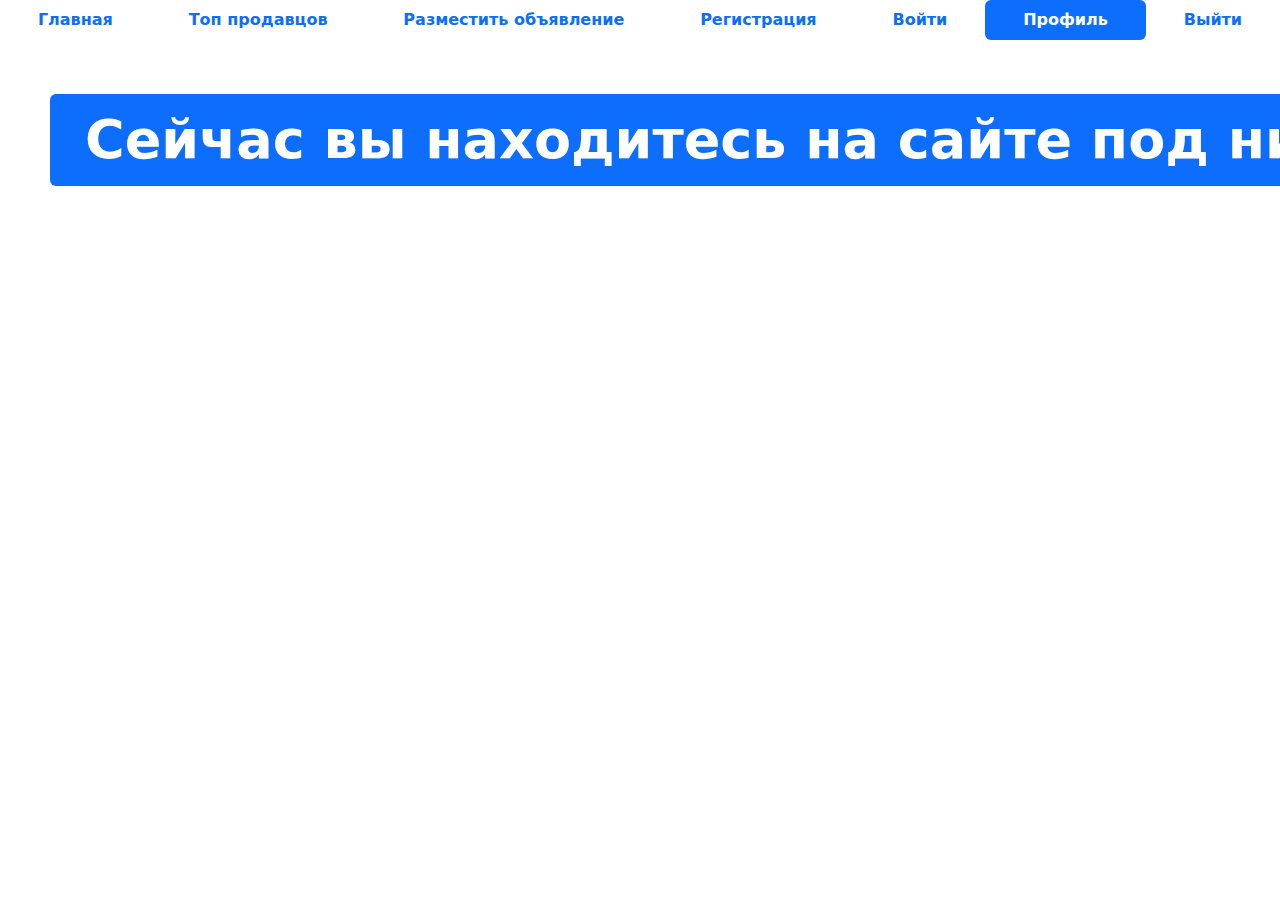
<file: my_site/profile.html>
<!DOCTYPE html>
<html lang="en">

<head>
  <meta charset="UTF-8">
  <meta http-equiv="X-UA-Compatible" content="IE=edge">
  <meta name="viewport" content="width=device-width, initial-scale=1.0">
  <link rel="shortcut icon" href="img/favicon.ico" type="image/x-icon">
  <link href="css/bootstrap.min.css" rel="stylesheet">
  <link rel="stylesheet" href="css/fontello.css">
  <title>Profile</title>
</head>

<body>
  <ul class="nav nav-pills sticky-top bg-white nav-fill">
    <li class="nav-item">
      <a class="nav-link" href="index.html">
        <span style="font-weight: bold;">Главная</span>
      </a>
    </li>
    <li class="nav-item">
      <a class="nav-link" href="top-sellers.html"><span style="font-weight: bold;">Топ продавцов</span>
      </a>
    </li>
    <li class="nav-item">
      <a class="nav-link" href="advertisement-post.html">
        <span style="font-weight: bold;">Разместить объявление</span>
      </a>
    </li>
    <li class="nav-item">
      <a class="nav-link" href="register.html">
        <span style="font-weight: bold;">Регистрация</span>
      </a>
    </li>
    <li class="nav-item">
      <a class="nav-link" href="login.html">
        <span style="font-weight: bold;">Войти</span>
      </a>
    </li>
    <li class="nav-item">
      <a class="nav-link active" aria-current="page" href="profile.html">
        <span style="font-weight: bold;">Профиль</span>
      </a>
    </li>
    <li class="nav-item">
      <a class="nav-link" href="#">
        <span style="font-weight: bold;">Выйти</span>
      </a>
    </li>
  </ul>
<div class="col" style="margin: 50px;">
  <div class="display-2">
    <span class="badge bg-primary">Сейчас вы находитесь на сайте под ником "username".</span>
  </div>
</div>
<script src="js/bootstrap.bundle.min.js"></script>
</body>
</html>
</file>
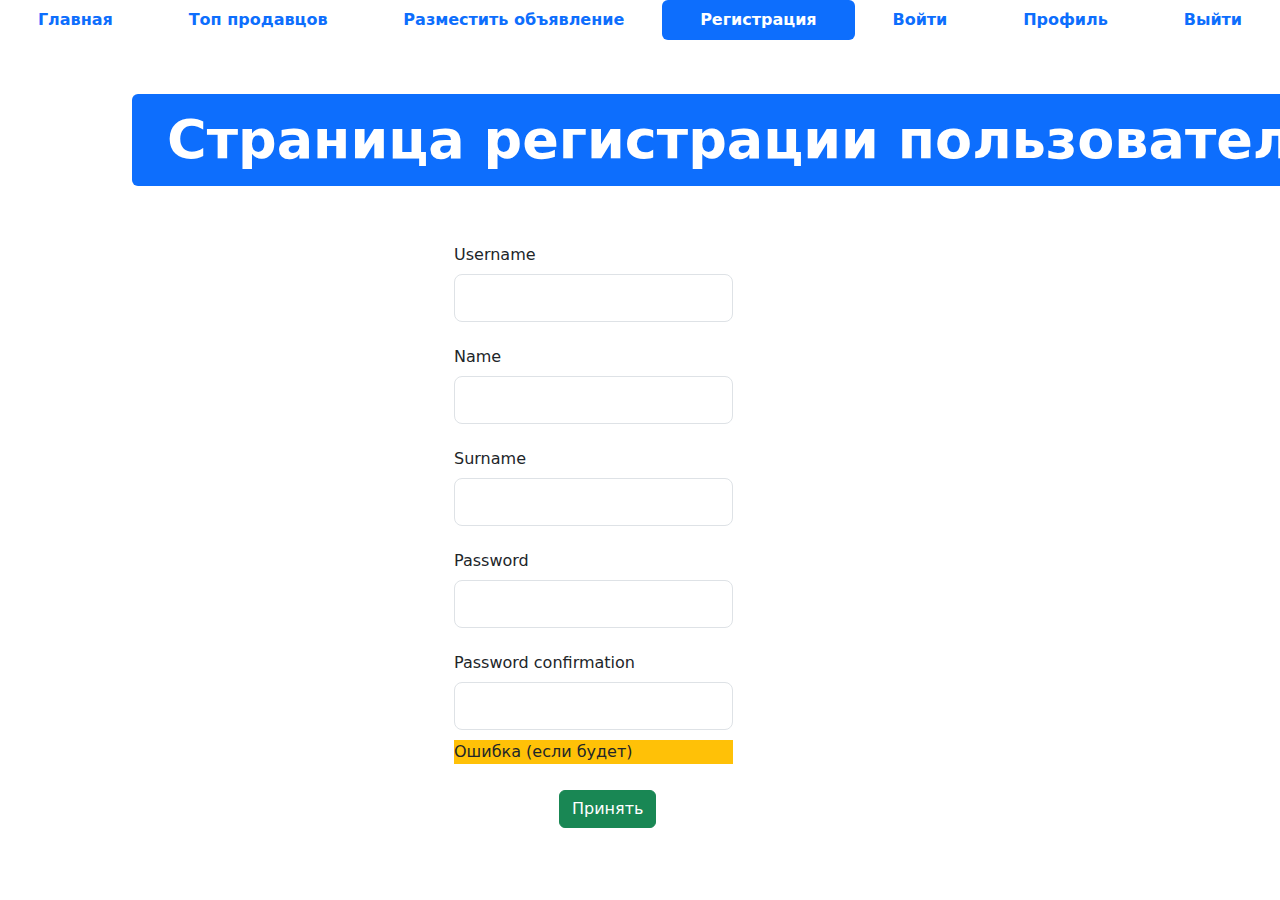
<file: my_site/register.html>
<!DOCTYPE html>
<html lang="en">

<head>
  <meta charset="UTF-8">
  <meta http-equiv="X-UA-Compatible" content="IE=edge">
  <meta name="viewport" content="width=device-width, initial-scale=1.0">
  <link rel="shortcut icon" href="img/favicon.ico" type="image/x-icon">
  <link href="css/bootstrap.min.css" rel="stylesheet">
  <link rel="stylesheet" href="css/fontello.css">
  <title>Register</title>
</head>

<body>


  <ul class="nav nav-pills sticky-top bg-white nav-fill">
    <li class="nav-item">
      <a class="nav-link" href="index.html">
        <span style="font-weight: bold;">Главная</span>
      </a>
    </li>
    <li class="nav-item">
      <a class="nav-link" href="top-sellers.html"><span style="font-weight: bold;">Топ продавцов</span>
      </a>
    </li>
    <li class="nav-item">
      <a class="nav-link" href="advertisement-post.html">
        <span style="font-weight: bold;">Разместить объявление</span>
      </a>
    </li>
    <li class="nav-item">
      <a class="nav-link active" aria-current="page" href="register.html">
        <span style="font-weight: bold;">Регистрация</span>
      </a>
    </li>
    <li class="nav-item">
      <a class="nav-link" href="login.html">
        <span style="font-weight: bold;">Войти</span>
      </a>
    </li>
    <li class="nav-item">
      <a class="nav-link" href="profile.html">
        <span style="font-weight: bold;">Профиль</span>
      </a>
    </li>
    <li class="nav-item">
      <a class="nav-link" href="#">
        <span style="font-weight: bold;">Выйти</span>
      </a>
    </li>
  </ul>
  <div class="container">
  <div class="row">
    <div class="col" style="margin: 50px;">
      <div class="display-2">
        <span class="badge bg-primary">Страница регистрации пользователя</span>
      </div>
    </div>
  </div>
    <form method="post">
      <div class="row mb-3">
        <div class="col">
          <label class="col-sm-4 col-form-label offset-4">Username</label>
          <div class="col-sm-4 offset-4 w-25">
            <input type="text" class="form-control form-control-lg">
          </div>
        </div>
      </div>
      <div class="row mb-3">
        <div class="col">
          <label class="col-sm-4 col-form-label offset-4">Name</label>
          <div class="col-sm-4 offset-4 w-25">
            <input type="text" class="form-control form-control-lg">
          </div>
        </div>
      </div>
      <div class="row mb-3">
        <div class="col">
          <label class="col-sm-4 col-form-label offset-4">Surname</label>
          <div class="col-sm-4 offset-4 w-25">
            <input type="text" class="form-control form-control-lg">
          </div>
        </div>
      </div>
      <div class="row mb-3">
        <div class="col">
          <label class="col-sm-4 col-form-label offset-4">Password</label>
          <div class="col-sm-4 offset-4 w-25">
            <input type="password" class="form-control form-control-lg">
          </div>
        </div>
      </div>
      <div class="row mb-3">
        <div class="col">
          <label class="col-sm-4 col-form-label offset-4">Password confirmation</label>
          <div class="col-sm-4 offset-4 w-25">
            <input type="password" class="form-control form-control-lg">
            <div class="form-label bg-warning" style="margin: 10px 0px;">Ошибка (если будет)</div>
          </div>
        </div>
      </div>
      <div class="row mb-3 offset-sm-5">
        <div class="col">
          <button type="submit" class="btn btn-success">Принять</button>
        </div>
      </div>
    </form>
  </div>
  <script src="js/bootstrap.bundle.min.js"></script>
</body>
</html>
</file>
<file: lesson_2/style.css>
h1 {
    background: rgb(102, 141, 121);
}

.paragraph-1 {
    background: rgb(146, 146, 235);
    font-size: 20px;
    color: white;
}

.paragraph-2 {
    border: 10px solid rgb(209, 86, 86);
    border-radius: 8px;
    font-size: 24px;
    margin-bottom: 60px;
    padding-bottom: 60px;
    padding-left: 20px;
}

.paragraph-3 {
    font-weight: bold;
    font-size: 22px;
    font-family: 'Courier New', Courier, monospace;
}

.paragraph-4 {
    font-style: italic;
    text-align: center;
    font-size: 24px;
    text-shadow: green 4px 4px 2px;
}
</file>
<file: my_site/css/fontello.css>
@font-face {
  font-family: 'fontello';
  src: url('../font/fontello.eot?42172333');
  src: url('../font/fontello.eot?42172333#iefix') format('embedded-opentype'),
       url('../font/fontello.woff2?42172333') format('woff2'),
       url('../font/fontello.woff?42172333') format('woff'),
       url('../font/fontello.ttf?42172333') format('truetype'),
       url('../font/fontello.svg?42172333#fontello') format('svg');
  font-weight: normal;
  font-style: normal;
}
/* Chrome hack: SVG is rendered more smooth in Windozze. 100% magic, uncomment if you need it. */
/* Note, that will break hinting! In other OS-es font will be not as sharp as it could be */
/*
@media screen and (-webkit-min-device-pixel-ratio:0) {
  @font-face {
    font-family: 'fontello';
    src: url('../font/fontello.svg?42172333#fontello') format('svg');
  }
}
*/
 
 [class^="icon-"]:before, [class*=" icon-"]:before {
  font-family: "fontello";
  font-style: normal;
  font-weight: normal;
  speak: never;
 
  display: inline-block;
  text-decoration: inherit;
  width: 1em;
  margin-right: .2em;
  text-align: center;
  /* opacity: .8; */
 
  /* For safety - reset parent styles, that can break glyph codes*/
  font-variant: normal;
  text-transform: none;
 
  /* fix buttons height, for twitter bootstrap */
  line-height: 1em;
 
  /* Animation center compensation - margins should be symmetric */
  /* remove if not needed */
  margin-left: .2em;
 
  /* you can be more comfortable with increased icons size */
  /* font-size: 120%; */
 
  /* Font smoothing. That was taken from TWBS */
  -webkit-font-smoothing: antialiased;
  -moz-osx-font-smoothing: grayscale;
 
  /* Uncomment for 3D effect */
  /* text-shadow: 1px 1px 1px rgba(127, 127, 127, 0.3); */
}
 
.icon-phone:before { content: '\e800'; } /* '' */
.icon-location:before { content: '\e801'; } /* '' */
.icon-heart:before { content: '\e802'; } /* '' */
.icon-upload-cloud-outline:before { content: '\e803'; } /* '' */
.icon-chart-bar:before { content: '\e804'; } /* '' */
.icon-help:before { content: '\e805'; } /* '' */
.icon-thumbs-up:before { content: '\e806'; } /* '' */
.icon-group:before { content: '\e807'; } /* '' */
.icon-down-open:before { content: '\e808'; } /* '' */
.icon-left-open:before { content: '\e809'; } /* '' */
.icon-right-open:before { content: '\e80a'; } /* '' */
.icon-up-open:before { content: '\e80b'; } /* '' */
.icon-down-dir:before { content: '\e80c'; } /* '' */
.icon-up-dir:before { content: '\e80d'; } /* '' */
.icon-left-dir:before { content: '\e80e'; } /* '' */
.icon-right-dir:before { content: '\e80f'; } /* '' */
.icon-twitter:before { content: '\f099'; } /* '' */
.icon-facebook:before { content: '\f09a'; } /* '' */
.icon-github-circled:before { content: '\f09b'; } /* '' */
.icon-list-numbered:before { content: '\f0cb'; } /* '' */
.icon-mail-alt:before { content: '\f0e0'; } /* '' */
.icon-mobile:before { content: '\f10b'; } /* '' */
.icon-code:before { content: '\f121'; } /* '' */
.icon-rouble:before { content: '\f158'; } /* '' */
.icon-youtube-play:before { content: '\f16a'; } /* '' */
.icon-instagram:before { content: '\f16d'; } /* '' */
.icon-vkontakte:before { content: '\f189'; } /* '' */
.icon-file-video:before { content: '\f1c8'; } /* '' */
.icon-paper-plane:before { content: '\f1d8'; } /* '' */
.icon-chart-line:before { content: '\f201'; } /* '' */
</file>
